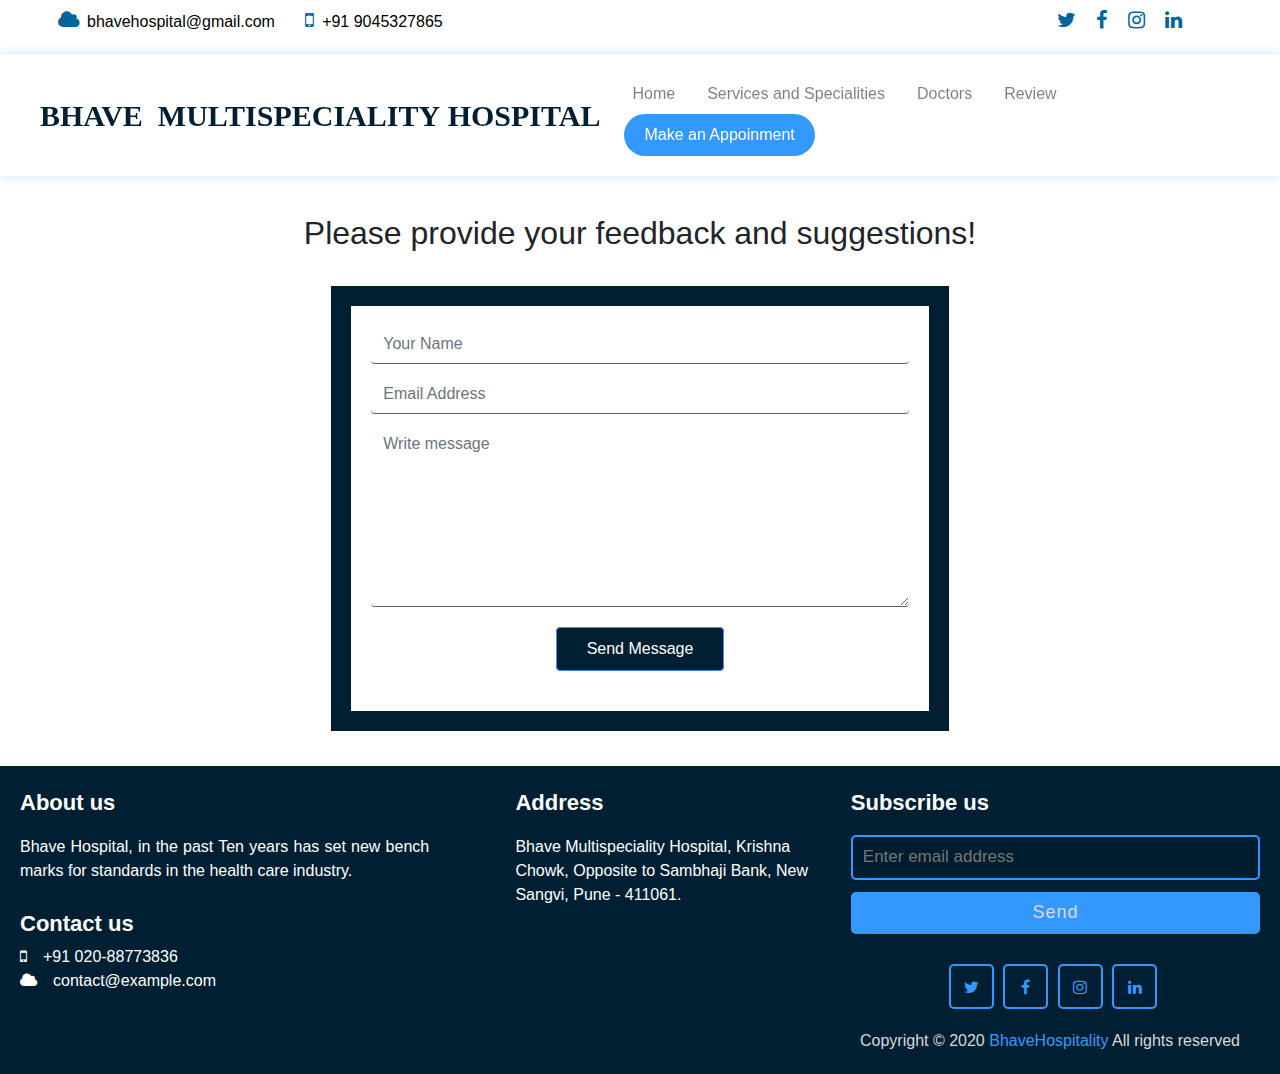
<file: contactus.html>
<!DOCTYPE html>
<html lang="en">

<head>
    <title>Contact us -Bhave's Multispeciality hospital</title>
    <link rel="stylesheet" href="https://cdnjs.cloudflare.com/ajax/libs/font-awesome/4.7.0/css/font-awesome.min.css">
    <link rel="stylesheet" type="text/css" href="E:\Git Repository\webDevelopement-Hospital-Website\css\servies.css">
    <meta charset="utf-8">
    <meta name="viewport" content="width=device-width, initial-scale=1">
    <link rel="stylesheet" href="https://maxcdn.bootstrapcdn.com/bootstrap/4.5.2/css/bootstrap.min.css">
    <script src="https://ajax.googleapis.com/ajax/libs/jquery/3.5.1/jquery.min.js"></script>
    <script src="https://cdnjs.cloudflare.com/ajax/libs/popper.js/1.16.0/umd/popper.min.js"></script>
    <script src="https://maxcdn.bootstrapcdn.com/bootstrap/4.5.2/js/bootstrap.min.js"></script>
    <link rel="stylesheet" href="css/contactus.css">
</head>

<body>
    <div class="topbar">
        <div class="num">
            <i class="fa fa-cloud"></i><span>bhavehospital@gmail.com</span> &nbsp;&nbsp;&nbsp;
            <i class="fa fa-mobile"></i><span>+91 9045327865</span>
        </div>
        <div class="sym">

            <i class="fa fa-twitter"></i>
            <i class="fa fa-facebook"></i>
            <i class="fa fa-instagram"></i>
            <i class="fa fa-linkedin"></i>
        </div>
    </div>
    <nav class="navbar navbar-expand-lg bg-light navbar-light sticky-top">
        <a class="navbar-brand" href="#">Bhave&nbsp; Multispeciality&nbsp;<br id="break">Hospital</a>
        <button class="navbar-toggler" type="button" data-toggle="collapse" data-target="#collapsibleNavbar">
    <span class="navbar-toggler-icon"></span>
  </button>
        <div class="collapse navbar-collapse" id="collapsibleNavbar">

            <ul class="nav navbar-nav navbar-right">

                <li class="nav-item">
                    <a class="nav-link" href="index.html">Home</a>
                </li>
                <li class="nav-item">
                    <a class="nav-link" href="services.html">Services and Specialities</a>
                </li>
                <li class="nav-item">
                    <a class="nav-link" href="doctors.html">Doctors</a>
                </li>
                <li class="nav-item">
                    <a class="nav-link" href="contactus.html">Review</a>
                </li>
                <li class="nav-item">
                    <a class="nav-link button" href="Appointments.html">Make an Appoinment</a>
                </li>
            </ul>
        </div>
    </nav>
    <div class="container-fluid ">
        <div class="first">
            <center>
                <h2 id="i1"><br>Please provide your feedback and suggestions!<br></h2>
            </center>
        </div>
    </div>
    <center>
        <div class="form4 top">
            <div class="container">
                <div class="col-md-7 col-md-offset-2">
                    <div class="form-bg">
                        <form class="form">
                            <div class="form-group"> <label class="sr-only">Name</label> <input type="text" class="form-control" required="" id="nameNine" placeholder="Your Name"> </div>
                            <div class="form-group"> <label class="sr-only">Email</label> <input type="email" class="form-control" required="" id="emailNine" placeholder="Email Address"> </div>
                            <div class="form-group"> <label class="sr-only">Name</label> <textarea class="form-control" required="" rows="7" id="messageNine" placeholder="Write message"></textarea> </div> <button type="submit" class="btn text-center btn-blue">Send Message</button>
                        </form>
                    </div>
                </div>
            </div>
        </div>
    </center>

    <footer>
        <div class="content">
            <div class="left box">
                <div class="upper">
                    <div class="topic">About us</div>
                    <p>Bhave Hospital, in the past Ten years has set new bench marks for standards in the health care industry.</p>
                </div>
                <div class="lower" style="color: #fff;">
                    <div class="topic">Contact us</div>
                    <div class="phone">
                        <a href="#"><i class="fa fa-mobile"></i><span>+91 020-88773836</span></a>
                    </div>
                    <div class="email">
                        <a href="mailto:contact@example.com"><i class="fa fa-cloud"></i><span>contact@example.com</span></a>
                    </div>
                </div>
            </div>
            <div class="middle box" style="color:#fff;">
                <div class="topic">Address</div>
                Bhave Multispeciality Hospital, Krishna Chowk, Opposite to Sambhaji Bank, New Sangvi, Pune - 411061.
            </div>
            <div class="right box">
                <div class="topic">Subscribe us</div>
                <form action="#">
                    <input type="text" placeholder="Enter email address">
                    <input type="submit" name="" value="Send">
                    <div class="media-icons">
                        <center>
                            <a href="#"><i class="fa fa-twitter"></i></a>
                            <a href="#"><i class="fa fa-facebook"></i></a>
                            <a href="#"><i class="fa fa-instagram"></i></a>
                            <a href="#"><i class="fa fa-linkedin"></i></a>
                        </center>
                    </div>
                </form>
            </div>
        </div>
        <div class="bottom">
            <p>Copyright © 2020 <a href="#">BhaveHospitality</a> All rights reserved</p>
        </div>
    </footer>
    </div>
</body>

</html>
</file>
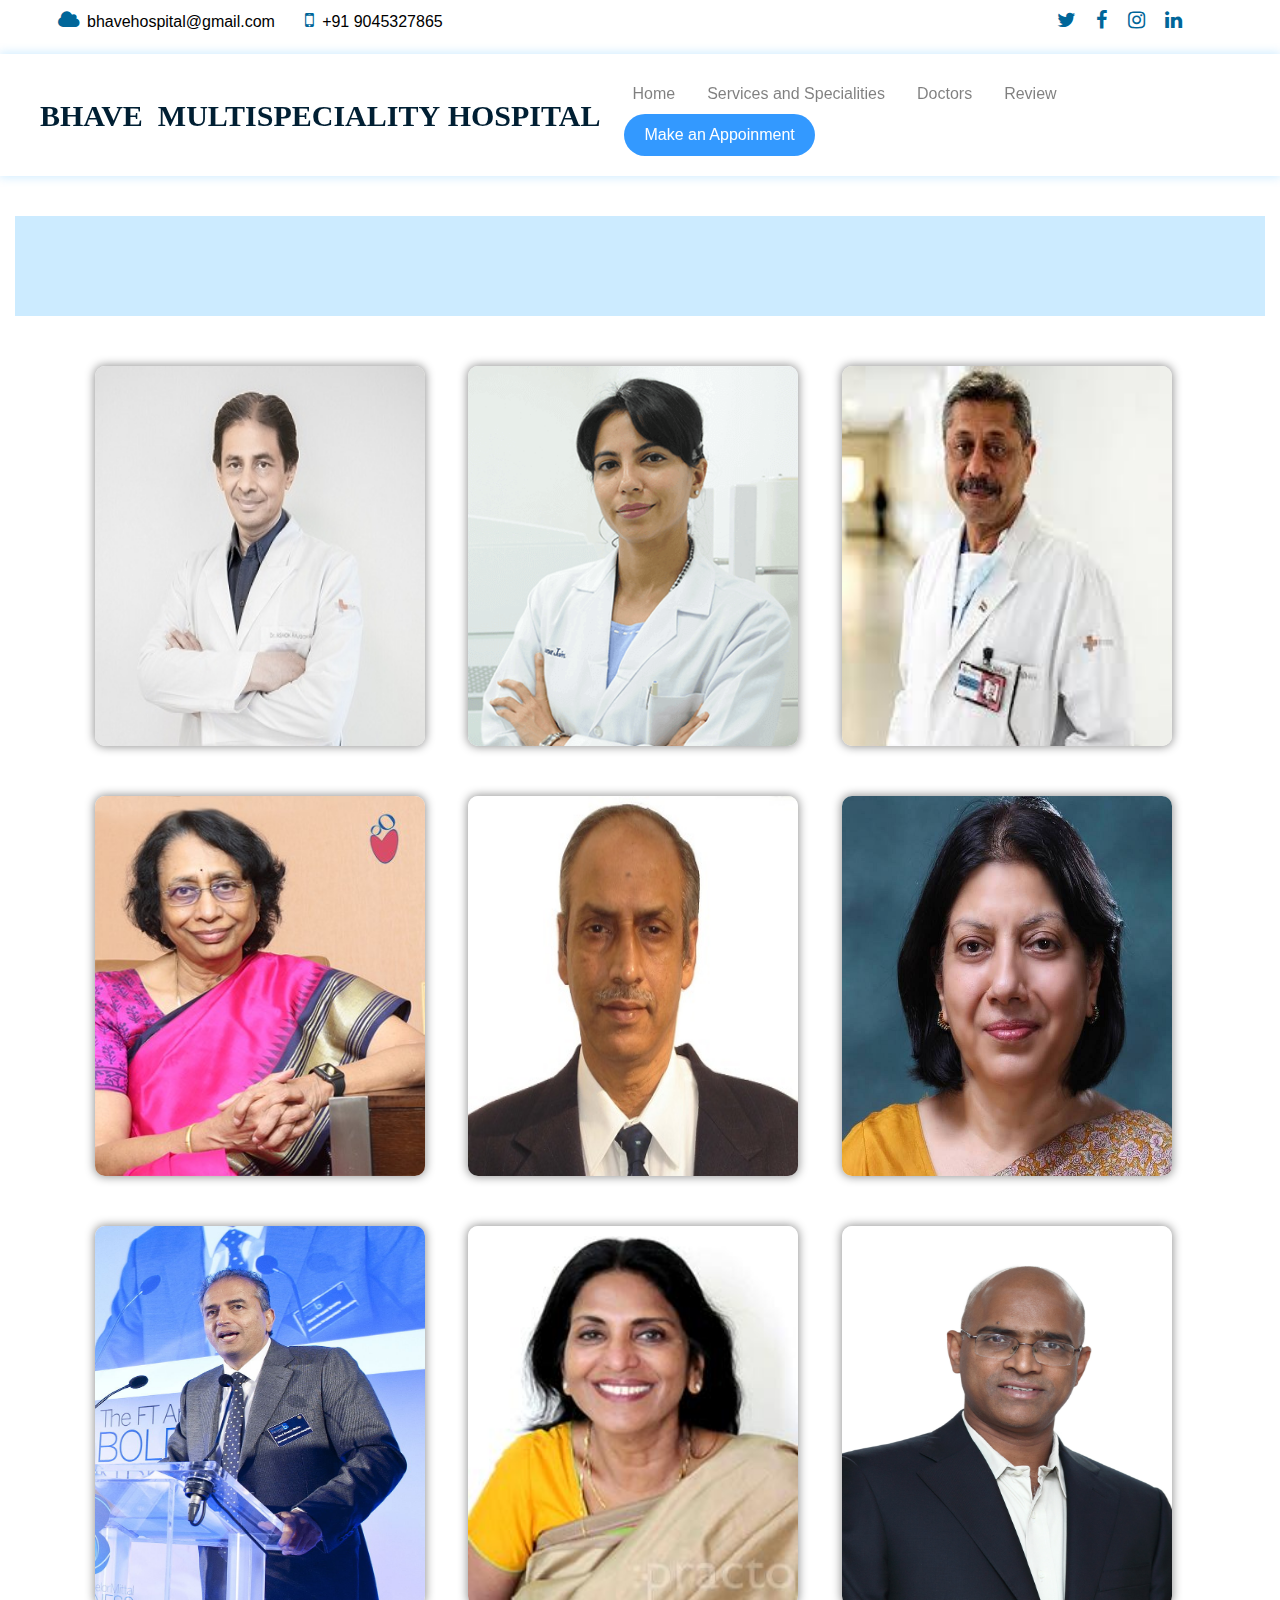
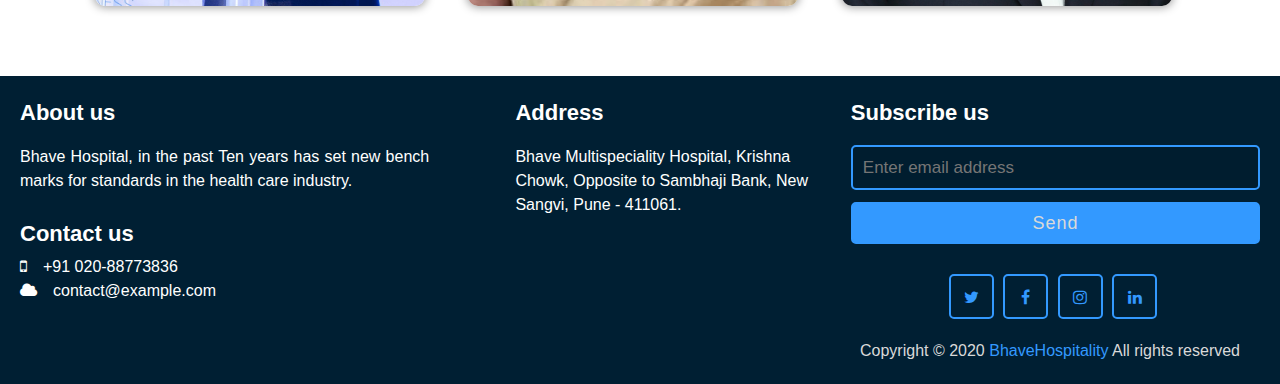
<file: doctors.html>
<!DOCTYPE html>
<html>

<head>
    <title>Doctors</title>
    <link rel="stylesheet" href="https://cdnjs.cloudflare.com/ajax/libs/font-awesome/4.7.0/css/font-awesome.min.css">
    <meta name="viewport" content="width=device-width, initial-scale=1">
    <link rel="stylesheet" href="https://maxcdn.bootstrapcdn.com/bootstrap/4.5.2/css/bootstrap.min.css">
    <script src="https://ajax.googleapis.com/ajax/libs/jquery/3.5.1/jquery.min.js"></script>
    <script src="https://cdnjs.cloudflare.com/ajax/libs/popper.js/1.16.0/umd/popper.min.js"></script>
    <script src="https://maxcdn.bootstrapcdn.com/bootstrap/4.5.2/js/bootstrap.min.js"></script>
    <link rel="stylesheet" href="css/doctors.css">
</head>

<body>
    <div class="topbar">
        <div class="num">
            <i class="fa fa-cloud"></i><span>bhavehospital@gmail.com</span> &nbsp;&nbsp;&nbsp;
            <i class="fa fa-mobile"></i><span>+91 9045327865</span>
        </div>
        <div class="sym">

            <i class="fa fa-twitter"></i>
            <i class="fa fa-facebook"></i>
            <i class="fa fa-instagram"></i>
            <i class="fa fa-linkedin"></i>
        </div>
    </div>
    <nav class="navbar navbar-expand-lg bg-light navbar-light sticky-top">
        <a class="navbar-brand" href="#">Bhave&nbsp; Multispeciality&nbsp;<br id="break">Hospital</a>
        <button class="navbar-toggler" type="button" data-toggle="collapse" data-target="#collapsibleNavbar">
    <span class="navbar-toggler-icon"></span>
  </button>
        <div class="collapse navbar-collapse" id="collapsibleNavbar">

            <ul class="nav navbar-nav navbar-right">

                <li class="nav-item">
                    <a class="nav-link" href="index.html">Home</a>
                </li>
                <li class="nav-item">
                    <a class="nav-link" href="services.html">Services and Specialities</a>
                </li>
                <li class="nav-item">
                    <a class="nav-link" href="doctors.html">Doctors</a>
                </li>
                <li class="nav-item">
                    <a class="nav-link" href="contactus.html">Review</a>
                </li>
                <li class="nav-item">
                    <a class="nav-link button" href="Appointments.html">Make an Appoinment</a>
                </li>
            </ul>
        </div>
    </nav>
    <br>
    <div class="container-fluid ">
        <div class="first">
            <p>
                <center>
                    <h2 id="i1"><br>Our Doctors<br></h2>
                </center>
            </p>
        </div>
    </div>
    <div class="container-fluid">
        <div class="Doctors">
            <div class="row">
                <div class="col-sm">
                    <div class="info-box">
                        <img src="images/doctors/doc1.jpg" height="380px" width="330px" class="img-fluid">
                        <div>
                            <h3><a href="https://www.medanta.org/doctors/dr-ashok-rajgopal" id="i4">Dr. Ashok Rajgopal</a></h3><br>
                            <ul>
                                <li>SPECIALIZATION AND EXPERTISE -<br> Knee Surgery, Joint Replacement Surgery, Arthroscopic Surgeries, Arthroplastic Surgeries</li><br>
                                <li>QUALIFICATIONS -<br> F.R.C.S., F.I.M.S.A., M.Ch. (Ortho), M.S. (Ortho), M.B.B.S.</li>
                            </ul>
                        </div>
                    </div>
                </div>
                <div class="col-sm">
                    <div class="info-box">
                        <img src="images/doctors/doc2.png" height="380px" width="330px" class="img-fluid">
                        <div>
                            <h3><a href="https://advancedeyehospital.com/doctors/dr-vandana-jain" id="i4">Dr. Vandana Jain</a></h3><br>
                            <ul>
                                <li>SPECIALIZATION AND EXPERTISE -<br> Cornea and Lasik Surgeons, basic and advanced Corneal conditions like Corneal Scars, Corneal infections, Dry Eye, Pterygium, Keratoconus etc. </li><br>
                                <li>QUALIFICATIONS -<br> MBBS, MS (Gold Medalist), DNB, MNAMS, FLVPEI, FICO, MBA </li>
                            </ul>
                        </div>
                    </div>
                </div>
                <div class="col-sm">
                    <div class="info-box">
                        <img src="images/doctors/doc3.jpg" height="380px" width="330px" class="img-fluid">
                        <div>
                            <h3><a href="https://en.wikipedia.org/wiki/Naresh_Trehan" id="i4">Dr. Naresh Trehan</a></h3><br>
                            <ul>
                                <li>SPECIALIZATION AND EXPERTISE -<br> Cardiovascular and cardiothoracic surgeon. </li><br>
                                <li>QUALIFICATIONS -<br> MBBS, MS, MD</li>
                            </ul>
                        </div>
                    </div>
                </div>
            </div>

            <div class="row">
                <div class="col-sm">
                    <div class="info-box">
                        <img src="images/doctors/doc4.jpg" height="380px" width="330px" class="img-fluid">
                        <div>
                            <h3><a href="https://www.motherhoodindia.com/doctor/dr-mirudhubashini-govindarajan/" id="i4"> Dr. Mirubashini Govindrajan</a></h3><br>
                            <ul>
                                <li>SPECIALIZATION AND EXPERTISE -<br> Consultant Infertility Specialist<br> and Gynaecologist </li><br>
                                <li>QUALIFICATIONS -<br> FRCS (Canada)</li>
                            </ul>
                        </div>
                    </div>
                </div>
                <div class="col-sm">
                    <div class="info-box">
                        <img src="images/doctors/doc5.jpg" height="380px" width="330px" class="img-fluid">
                        <div>
                            <h3><a href="https://www.fortishealthcare.com/doctor/dr-subrat-kumar-acharya-3135" id="i4"> Dr. Subrat Kumar Acharya</a></h3><br>
                            <ul>
                                <li>SPECIALIZATION AND EXPERTISE -<br> Gastroenterology and Hepatobiliary Sciences </li><br>
                                <li>QUALIFICATIONS -<br> MBBS, MD,DM</li>
                            </ul>
                        </div>
                    </div>
                </div>
                <div class="col-sm">
                    <div class="info-box">
                        <img src="images/doctors/doc6.jpg" height="380px" width="330px" class="img-fluid">
                        <div>
                            <h3> <a href="https://en.wikipedia.org/wiki/Neelam_Kler" id="i4">Dr. Neelam Kler</a></h3><br>
                            <ul>
                                <li>SPECIALIZATION AND EXPERTISE -<br> neonatologist, known for her pioneering work on neonatal intensive care and ventilation. </li><br>
                                <li>QUALIFICATIONS -<br> FRCS, MD</li>
                            </ul>
                        </div>
                    </div>
                </div>
            </div>

            <div class="row">
                <div class="col-sm">
                    <div class="info-box">
                        <img src="images/doctors/doc8.jpg" height="380px" width="330px" class="img-fluid">
                        <div>
                            <h3><a href="https://www.narayanahealth.org/leadership/board-of-directors/dr-devi-shetty" id="i4"> Dr. Devi Shetty</a></h3><br>
                            <ul>
                                <li>SPECIALIZATION AND EXPERTISE -<br> Cardiac surgeon </li><br>
                                <li>QUALIFICATIONS -<br> MS, FRCS</li>
                            </ul>
                        </div>
                    </div>
                </div>
                <div class="col-sm">
                    <div class="info-box">
                        <img src="images/doctors/doc7.jpg" height="380px" width="330px" class="img-fluid">
                        <div>
                            <h3><a href="https://www.motherhoodindia.com/doctor/dr-nandini-mundkur/" id="i4"> Dr. Nandini Mundkur</a></h3><br>
                            <ul>
                                <li>SPECIALIZATION AND EXPERTISE -<br> Pediatrician
                                </li><br>
                                <li>QUALIFICATIONS -<br> MBBS, MD - Pediatrics</li>
                            </ul>
                        </div>
                    </div>
                </div>
                <div class="col-sm">
                    <div class="info-box">
                        <img src="images/doctors/doc9.jpg" height="380px" width="330px" class="img-fluid">
                        <div>
                            <h3><a href="https://www.indiacardiacsurgerysite.com/consult-dr-agk-gokhale-best-cardiothoracic-surgeon-apollo-hospital-hyderabad-india.php" id="i4"> Dr. A G K Gokhale</a></h3><br>
                            <ul>
                                <li>SPECIALIZATION AND EXPERTISE -<br> Cardiothoracic & Vascular Surgery</li><br>
                                <li>QUALIFICATIONS -<br> MS, MCH(CMC Vellore), DNB, SMP(IMC), Dsc(Hons)</li>
                            </ul>
                        </div>
                    </div>
                </div>
            </div>

        </div>
    </div>
    <footer>
        <div class="content">
            <div class="left box">
                <div class="upper">
                    <div class="topic">About us</div>
                    <p>Bhave Hospital, in the past Ten years has set new bench marks for standards in the health care industry.</p>
                </div>
                <div class="lower" style="color: #fff;">
                    <div class="topic">Contact us</div>
                    <div class="phone">
                        <a href="#"><i class="fa fa-mobile"></i><span>+91 020-88773836</span></a>
                    </div>
                    <div class="email">
                        <a href="mailto:contact@example.com"><i class="fa fa-cloud"></i><span>contact@example.com</span></a>
                    </div>
                </div>
            </div>
            <div class="middle box" style="color:#fff;">
                <div class="topic">Address</div>
                Bhave Multispeciality Hospital, Krishna Chowk, Opposite to Sambhaji Bank, New Sangvi, Pune - 411061.
            </div>
            <div class="right box">
                <div class="topic">Subscribe us</div>
                <form action="#">
                    <input type="text" placeholder="Enter email address">
                    <input type="submit" name="" value="Send">
                    <div class="media-icons">
                        <center>
                            <a href="#"><i class="fa fa-twitter"></i></a>
                            <a href="#"><i class="fa fa-facebook"></i></a>
                            <a href="#"><i class="fa fa-instagram"></i></a>
                            <a href="#"><i class="fa fa-linkedin"></i></a>
                        </center>
                    </div>
                </form>
            </div>
        </div>
        <div class="bottom">
            <p>Copyright © 2020 <a href="#">BhaveHospitality</a> All rights reserved</p>
        </div>
    </footer>
</body>

</html>
</file>
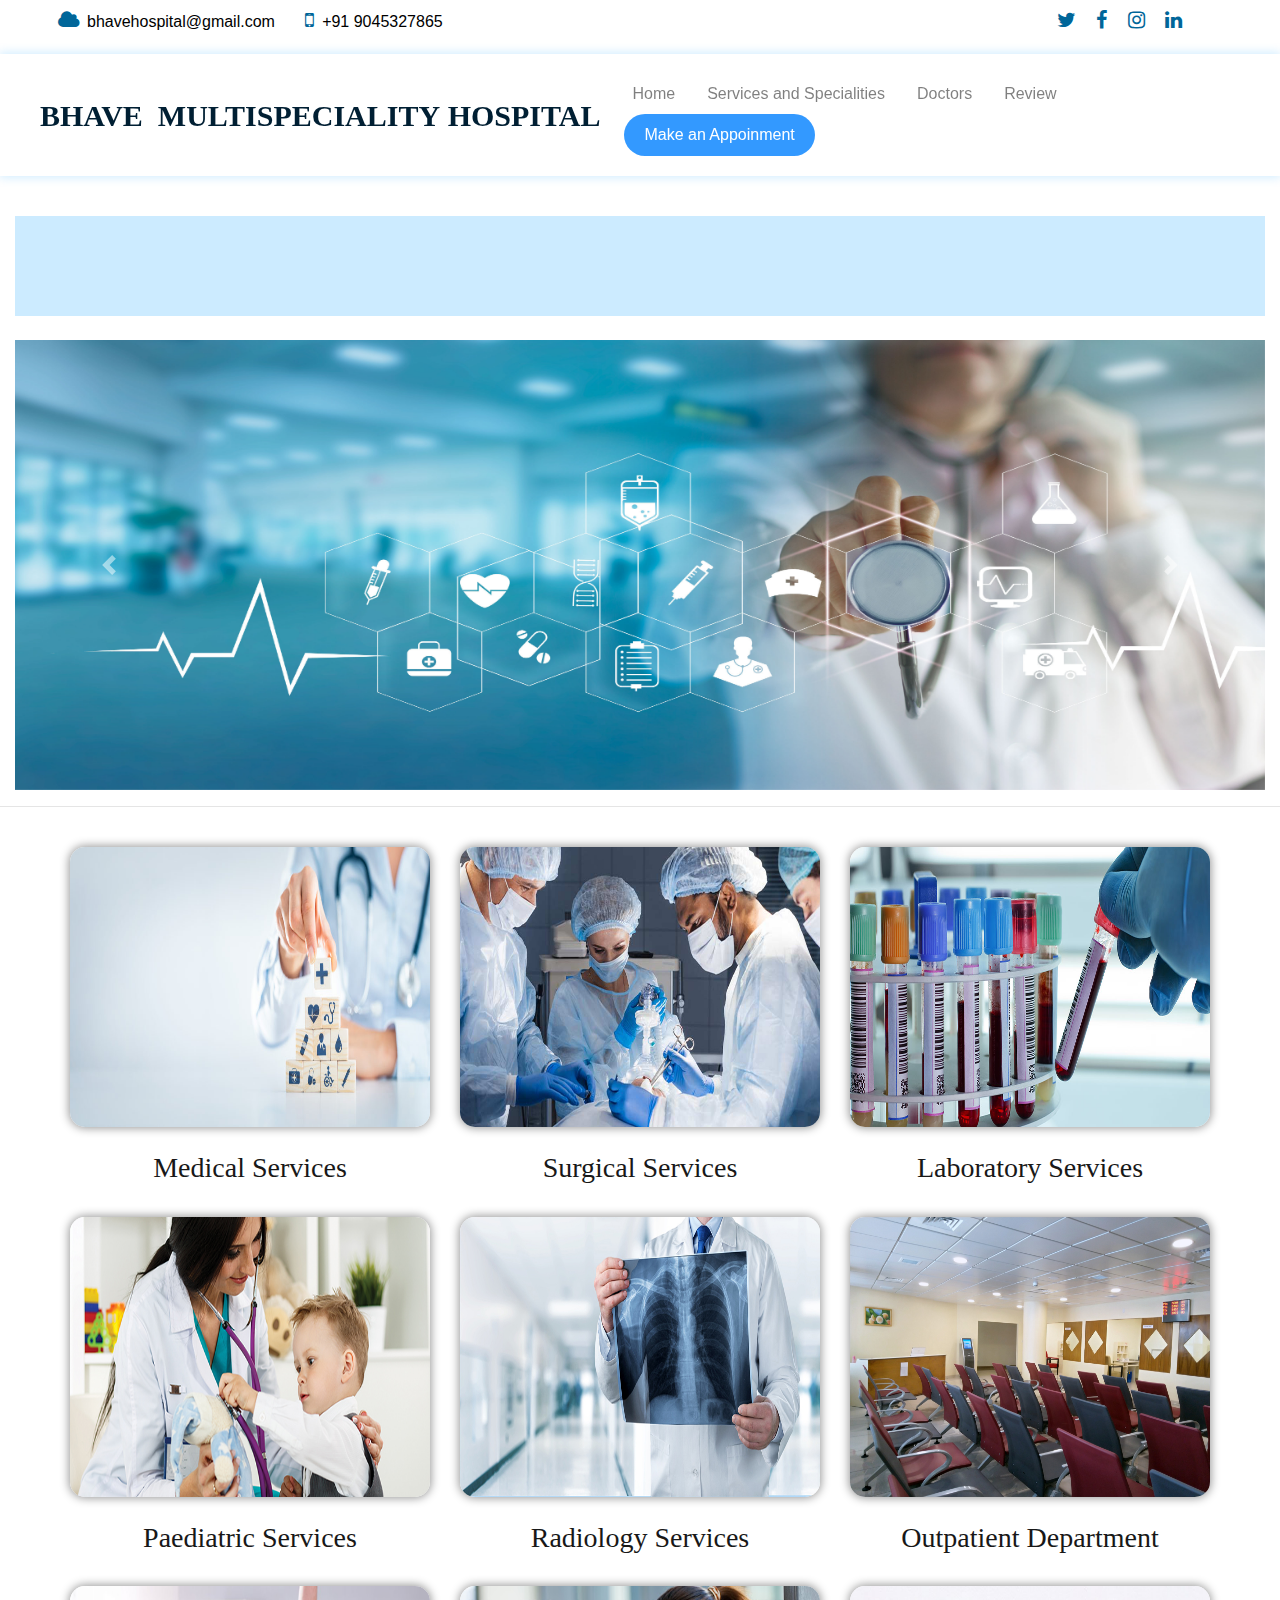
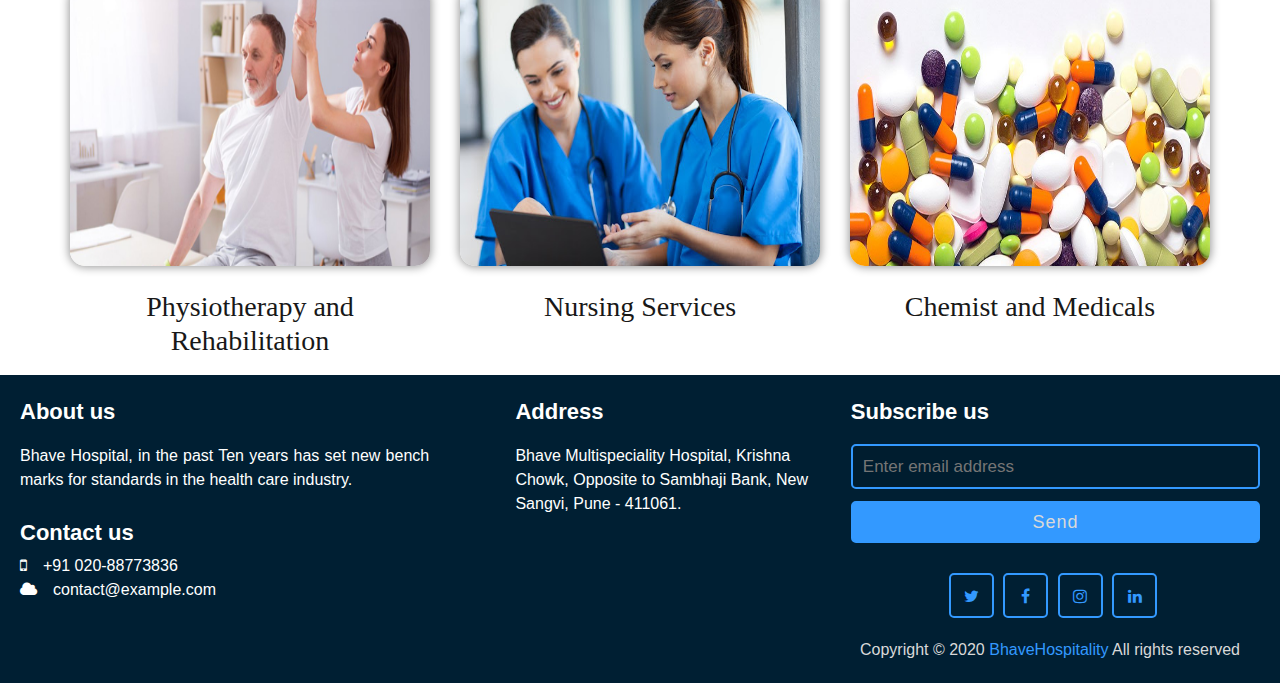
<file: services.html>
<!DOCTYPE html>
<html lang="en">

<head>
    <title>Services and Specialities -Bhave's Multispeciality hospital</title>
    <link rel="stylesheet" href="https://cdnjs.cloudflare.com/ajax/libs/font-awesome/4.7.0/css/font-awesome.min.css">
    <link rel="stylesheet" type="text/css" href="E:\Git Repository\webDevelopement-Hospital-Website\css\servies.css">
    <meta charset="utf-8">
    <meta name="viewport" content="width=device-width, initial-scale=1">
    <link rel="stylesheet" href="https://maxcdn.bootstrapcdn.com/bootstrap/4.5.2/css/bootstrap.min.css">
    <script src="https://ajax.googleapis.com/ajax/libs/jquery/3.5.1/jquery.min.js"></script>
    <script src="https://cdnjs.cloudflare.com/ajax/libs/popper.js/1.16.0/umd/popper.min.js"></script>
    <script src="https://maxcdn.bootstrapcdn.com/bootstrap/4.5.2/js/bootstrap.min.js"></script>
    <link rel="stylesheet" href="css/services.css">
</head>

<body>
    <div class="topbar">
        <div class="num">
            <i class="fa fa-cloud"></i><span>bhavehospital@gmail.com</span> &nbsp;&nbsp;&nbsp;
            <i class="fa fa-mobile"></i><span>+91 9045327865</span>
        </div>
        <div class="sym">

            <i class="fa fa-twitter"></i>
            <i class="fa fa-facebook"></i>
            <i class="fa fa-instagram"></i>
            <i class="fa fa-linkedin"></i>
        </div>
    </div>
    <nav class="navbar navbar-expand-lg bg-light navbar-light sticky-top">
        <a class="navbar-brand" href="#">Bhave&nbsp; Multispeciality&nbsp;<br id="break">Hospital</a>
        <button class="navbar-toggler" type="button" data-toggle="collapse" data-target="#collapsibleNavbar">
    <span class="navbar-toggler-icon"></span>
  </button>
        <div class="collapse navbar-collapse" id="collapsibleNavbar">

            <ul class="nav navbar-nav navbar-right">

                <li class="nav-item">
                    <a class="nav-link" href="index.html">Home</a>
                </li>
                <li class="nav-item">
                    <a class="nav-link" href="services.html">Services and Specialities</a>
                </li>
                <li class="nav-item">
                    <a class="nav-link" href="doctors.html">Doctors</a>
                </li>
                <li class="nav-item">
                    <a class="nav-link" href="contactus.html">Review</a>
                </li>
                <li class="nav-item">
                    <a class="nav-link button" href="Appointments.html">Make an Appoinment</a>
                </li>
            </ul>
        </div>
    </nav>
    <br>
    <div class="container-fluid ">
        <div class="first">
            <p>
                <center>
                    <h2 id="i1"><br>Our Services and Specialities<br></h2>
                </center>
            </p>
        </div>
    </div>
    <br>
    <div class="container-fluid">
        <div id="carouselExample1" class="carousel slide z-depth-1-half" data-ride="carousel">
            <div class="carousel-inner">
                <div class="carousel-item active">
                    <img class="d-block w-100" src="images/services/service.jpg" height="450" alt="First slide">
                </div>
                <div class="carousel-item">
                    <img class="d-block w-100" src="images/services/service1.jpg" height="450" alt="First slide">
                </div>
                <div class="carousel-item">
                    <img class="d-block w-100" src="images/services/service2.jpg" height="450" alt="Second slide">
                </div>
                <div class="carousel-item">
                    <img class="d-block w-100" src="images/services/service3.jpg" height="450" alt="Third slide">
                </div>
                <div class="carousel-item ">
                    <img class="d-block w-100" src="images/services/service4.jpg" height="450" alt="Fourth slide">
                </div>
                <div class="carousel-item">
                    <img class="d-block w-100" src="images/services/service5.jpg" height="450" alt="fifth slide">
                </div>
                <div class="carousel-item">
                    <img class="d-block w-100" src="images/services/service5b.jpg" height="450" alt="sixth slide">
                </div>
                <div class="carousel-item">
                    <img class="d-block w-100" src="images/services/service6.jpg" height="450" alt="seventh slide">
                </div>
                <div class="carousel-item">
                    <img class="d-block w-100" src="images/services/service7.jpg" height="450" alt="eighth slide">
                </div>
                <div class="carousel-item">
                    <img class="d-block w-100" src="images/services/service8.jpg" height="450" alt="ninth slide">
                </div>
                <div class="carousel-item">
                    <img class="d-block w-100" src="images/services/service9.jpg" height="450" alt="tenth slide">
                </div>
            </div>
            <a class="carousel-control-prev" href="#carouselExample1" role="button" data-slide="prev">
                <span class="carousel-control-prev-icon" aria-hidden="true"></span>
                <span class="sr-only">Previous</span>
            </a>
            <a class="carousel-control-next" href="#carouselExample1" role="button" data-slide="next">
                <span class="carousel-control-next-icon" aria-hidden="true"></span>
                <span class="sr-only">Next</span>
            </a>
        </div>
    </div>
    <hr /><br>
    <div class="service">
        <div class="row">
            <div class="col-sm-4">
                <img src="images/services/service1.jpg" class="img-fluid">
                <br><br>
                <div id="i3">
                    <h3>Medical Services</h3>
                </div>
            </div>
            <div class="col-sm-4">
                <img src="images/services/service2.jpg" class="img-fluid">
                <br><br>
                <div id="i3">
                    <h3>Surgical Services</h3>
                </div>

            </div>
            <div class="col-sm-4">
                <img src="images/services/service3.jpg" class="img-fluid">
                <br><br>
                <div id="i3">
                    <h3>Laboratory Services</h3>
                </div>
            </div>
        </div>
        <br>
        <div class="row">
            <div class="col-sm-4">
                <img src="images/services/service4.jpg" class="img-fluid">
                <br><br>
                <div id="i3">
                    <h3>Paediatric Services</h3>
                </div>
            </div>
            <div class="col-sm-4">
                <img src="images/services/service5.jpg" class="img-fluid">
                <br><br>
                <div id="i3">
                    <h3>Radiology Services</h3>
                </div>

            </div>
            <div class="col-sm-4">
                <img src="images/services/service6.jpg" class="img-fluid">
                <br><br>
                <div id="i3">
                    <h3>Outpatient Department</h3>
                </div>
            </div>
        </div>
        <br>
        <div class="row">
            <div class="col-sm-4">
                <img src="images/services/service7.jpg" class="img-fluid">
                <br><br>
                <div id="i3">
                    <h3>Physiotherapy and Rehabilitation</h3>
                </div>
            </div>
            <div class="col-sm-4">
                <img src="images/services/service8.jpg" class="img-fluid">
                <br><br>
                <div id="i3">
                    <h3>Nursing Services</h3>
                </div>

            </div>
            <div class="col-sm-4">
                <img src="images/services/service9.jpg" class="img-fluid">
                <br><br>
                <div id="i3">
                    <h3>Chemist and Medicals</h3>
                </div>
            </div>
        </div>
    </div>
    <footer>
        <div class="content">
            <div class="left box">
                <div class="upper">
                    <div class="topic">About us</div>
                    <p>Bhave Hospital, in the past Ten years has set new bench marks for standards in the health care industry.</p>
                </div>
                <div class="lower" style="color: #fff;">
                    <div class="topic">Contact us</div>
                    <div class="phone">
                        <a href="#"><i class="fa fa-mobile"></i><span>+91 020-88773836</span></a>
                    </div>
                    <div class="email">
                        <a href="mailto:contact@example.com"><i class="fa fa-cloud"></i><span>contact@example.com</span></a>
                    </div>
                </div>
            </div>
            <div class="middle box" style="color:#fff;">
                <div class="topic">Address</div>
                Bhave Multispeciality Hospital, Krishna Chowk, Opposite to Sambhaji Bank, New Sangvi, Pune - 411061.
            </div>
            <div class="right box">
                <div class="topic">Subscribe us</div>
                <form action="#">
                    <input type="text" placeholder="Enter email address">
                    <input type="submit" name="" value="Send">
                    <div class="media-icons">
                        <center>
                            <a href="#"><i class="fa fa-twitter"></i></a>
                            <a href="#"><i class="fa fa-facebook"></i></a>
                            <a href="#"><i class="fa fa-instagram"></i></a>
                            <a href="#"><i class="fa fa-linkedin"></i></a>
                        </center>
                    </div>
                </form>
            </div>
        </div>
        <div class="bottom">
            <p>Copyright © 2020 <a href="#">BhaveHospitality</a> All rights reserved</p>
        </div>
    </footer>
    </div>

</body>

</html>
</file>
<file: css/contactus.css>
.navbar {
    margin-top: 10px;
    background-color: #fff !important;
    box-shadow: 0px 0px 10px 1px rgb(0, 153, 255, 0.2);
    padding: 20px;
}

.navbar-brand {
    font-family: poppins;
    text-transform: uppercase;
    font-size: 30px;
    color: #001f33 !important;
    font-weight: 700;
    margin-left: 20px;
}

@media (max-width: 450px) {
    .navbar-brand {
        font-size: 20px;
        margin-left: 5px;
    }
}

.collapse ul {
    margin-left: auto !important;
    margin-right: 10px;
}

.collapse ul li a {
    color: #001f33;
    margin: 0px 8px;
    font-weight: 500;
}

.collapse ul li a:hover {
    color: black !important;
    border-bottom: 2px solid #3399ff;
}

.collapse .button {
    background-color: #3399ff;
    border-radius: 30px;
    color: #fff !important;
    padding: 9px 20px !important;
}

.topbar {
    display: flex;
    padding: 10px 0;
}

.topbar .sym {
    width: 50%;
    height: auto;
    margin-right: 90px;
    text-align: right;
    color: #006699;
    cursor: pointer;
}

.topbar .num {
    width: 50%;
    height: auto;
    text-align: left;
    margin-left: 50px;
    color: #006699;
    cursor: pointer;
}

.topbar .sym .fa,
.topbar .num .fa {
    margin: 0 8px;
    font-size: 20px;
}

#break {
    display: none;
}

.topbar .sym .fa:hover,
.topbar .num .fa:hover {
    color: #3399ff;
}

.topbar .num span {
    color: black;
}

@media (max-width: 650px) {
    .navbar-brand {
        font-size: 25px;
        margin-bottom: 1%;
    }
    .navbar-brand p {
        font-size: 18px;
    }
    #break {
        display: inline;
    }
    .topbar {
        display: none;
    }
    #i1 {
        font-size: 28px;
    }
}

footer {
    width: 100%;
    position: relative;
    bottom: 0;
    left: 0;
    background: #001f33;
    float: none;
    margin-top: 10px;
}

footer .content {
    max-width: 1350px;
    margin: auto;
    padding: 20px;
    display: flex;
    flex-wrap: wrap;
    justify-content: space-between;
}

footer .content p,
a {
    color: #fff;
}

footer .content .box {
    width: 33%;
    transition: all 0.4s ease;
}

footer .content .topic {
    font-size: 22px;
    font-weight: 600;
    color: #fff;
    margin-bottom: 16px;
}

footer .content p {
    text-align: justify;
}

footer .content .lower .topic {
    margin: 24px 0 5px 0;
}

footer .content .lower i {
    padding-right: 16px;
}

footer .content .middle {
    padding-left: 80px;
}

footer .content .middle a {
    line-height: 32px;
}

footer .content .right input[type="text"] {
    height: 45px;
    width: 100%;
    outline: none;
    color: #d9d9d9;
    background: #001d2f;
    border-radius: 5px;
    padding-left: 10px;
    font-size: 17px;
    border: 2px solid #3399ff;
}

footer .content .right input[type="submit"] {
    height: 42px;
    width: 100%;
    font-size: 18px;
    color: #d9d9d9;
    background: #3399ff;
    outline: none;
    border-radius: 5px;
    letter-spacing: 1px;
    cursor: pointer;
    margin-top: 12px;
    border: 2px solid #3399ff;
    transition: all 0.3s ease-in-out;
}

.content .right input[type="submit"]:hover {
    background: none;
    color: #fff;
}

footer .content .media-icons a {
    font-size: 16px;
    height: 45px;
    width: 45px;
    display: inline-block;
    text-align: center;
    line-height: 43px;
    border-radius: 5px;
    border: 2px solid #3399ff;
    color: #3399ff;
    margin: 30px 5px 0 0;
    transition: all 0.3s ease;
}

.content .media-icons a:hover {
    border-color: #3399ff;
    color: #fff;
}

footer .bottom {
    width: 100%;
    text-align: right;
    color: #d9d9d9;
    padding: 0 40px 5px 0;
}

footer .bottom a {
    color: #3399ff;
}

footer a {
    transition: all 0.3s ease;
}

footer a:hover {
    color: #3399ff;
}

@media (max-width:1100px) {
    footer .content .middle {
        padding-left: 50px;
    }
}

@media (max-width:950px) {
    footer .content .box {
        width: 50%;
    }
    .content .right {
        margin-top: 40px;
    }
}

@media (max-width:560px) {
    footer {
        position: relative;
    }
    footer .content .box {
        width: 100%;
        margin-top: 30px;
    }
    footer .content .middle {
        padding-left: 0;
    }
}

.top {
    padding-top: 25px;
    padding-bottom: 25px;
}

.form-bg {
    background: #001f33;
    padding: 20px
}

.form {
    background-color: white !important;
    padding: 20px
}

.form-group {
    margin-bottom: 12px;
}

.sr-only {
    position: absolute;
    width: 1px;
    height: 1px;
    padding: 0;
    margin: -1px;
    overflow: hidden;
    clip: rect(0, 0, 0, 0);
    border: 0
}

.form-control {
    border-top: 0px;
    border-left: 0px;
    border-right: 0px;
    border-bottom: 1px solid #61615e;
    background: transparent;
    -webkit-transition: all 0.3s ease 0s;
    -moz-transition: all 0.3s ease 0s;
    -o-transition: all 0.3s ease 0s;
    transition: all 0.3s ease 0s
}

button.btn {
    display: block;
    padding: 9px 30px;
    -webkit-transition: all 0.3s ease 0s;
    -moz-transition: all 0.3s ease 0s;
    -o-transition: all 0.3s ease 0s;
    transition: all 0.3s ease 0s;
    margin: 20px 0px;
}

.btn-blue {
    background-color: #001f33;
    color: #fff;
    border: 1px solid #4285f4
}

.btn-blue:hover {
    color: #001f33;
    background-color: #3399ff;
}
</file>
<file: css/doctors.css>
.navbar {
    margin-top: 10px;
    background-color: #fff !important;
    box-shadow: 0px 0px 10px 1px rgb(0, 153, 255, 0.2);
    padding: 20px;
}

.navbar-brand {
    font-family: poppins;
    text-transform: uppercase;
    font-size: 30px;
    color: #001f33 !important;
    font-weight: 700;
    margin-left: 20px;
}

@media (max-width: 450px) {
    .navbar-brand {
        font-size: 20px;
        margin-left: 5px;
    }
}

.collapse ul {
    margin-left: auto !important;
    margin-right: 10px;
}

.collapse ul li a {
    color: #001f33;
    margin: 0px 8px;
    font-weight: 500;
}

.collapse ul li a:hover {
    color: black !important;
    border-bottom: 2px solid #3399ff;
}

.collapse .button {
    background-color: #3399ff;
    border-radius: 30px;
    color: #fff !important;
    padding: 9px 20px !important;
}

.topbar {
    display: flex;
    padding: 10px 0;
}

.topbar .sym {
    width: 50%;
    height: auto;
    margin-right: 90px;
    text-align: right;
    color: #006699;
    cursor: pointer;
}

.topbar .num {
    width: 50%;
    height: auto;
    text-align: left;
    margin-left: 50px;
    color: #006699;
    cursor: pointer;
}

.topbar .sym .fa,
.topbar .num .fa {
    margin: 0 8px;
    font-size: 20px;
}

.topbar .sym .fa:hover,
.topbar .num .fa:hover {
    color: #3399ff;
}

.topbar .num span {
    color: black;
}

#i2 {
    height: 114px;
}

.first {
    background-color: rgb(0, 153, 255, 0.2);
    height: 100px;
    line-height: 75px;
    vertical-align: middle;
    font-family: Century Gothic;
    padding-left: 15px;
}

#i1 {
    width: 0ch;
    overflow: hidden;
    white-space: nowrap;
    animation: text 4s infinite;
    animation-delay: 1s;
}

@keyframes text {
    0% {
        width: 0ch;
    }
    100% {
        width: 11ch;
    }
}

.info-box {
    width: 330px !important;
    margin-top: 50px;
    border-radius: 10px;
}

.info-box div {
    position: absolute;
    bottom: 0;
    right: 0;
    left: 22px;
    background: black;
    color: white;
    margin-bottom: 5px;
    font-family: sans-serif;
    opacity: 0;
    visibility: hidden;
    -webkit-transition: visibility 0s, opacity 0.5s linear;
    transition: visibility 0s, opacity 0.5s linear;
}

.info-box:hover div {
    width: 315px;
    padding: 8px 15px;
    visibility: visible;
    opacity: 0.7;
}

.Doctors {
    padding-left: 80px;
    padding-right: 80px;
}

.img-fluid {
    border-radius: 10px;
    height: 380px;
    width: 330px;
    box-shadow: 0px 0px 10px 1px rgb(150, 150, 150);
}

#i3 {
    font-family: poppins;
    color: black;
    font-size: 20px;
    opacity: 0.9;
    margin-left: 80px;
}

#i4 {
    color: white;
    text-decoration: none;
}

#i4:hover {
    color: yellow;
    text-decoration: none;
}

#break {
    display: none;
}

@media (max-width: 650px) {
    .navbar-brand {
        font-size: 25px;
        margin-bottom: 1%;
    }
    .navbar-brand p {
        font-size: 18px;
    }
    #break {
        display: inline;
    }
    .topbar {
        display: none;
    }
    .Doctors {
        padding-left: 30px;
    }
}

footer {
    width: 100%;
    position: relative;
    bottom: 0;
    left: 0;
    background: #001f33;
    float: none;
    margin-top: 70px;
}

footer .content {
    max-width: 1350px;
    margin: auto;
    padding: 20px;
    display: flex;
    flex-wrap: wrap;
    justify-content: space-between;
}

footer .content p,
a {
    color: #fff;
}

footer .content .box {
    width: 33%;
    transition: all 0.4s ease;
}

footer .content .topic {
    font-size: 22px;
    font-weight: 600;
    color: #fff;
    margin-bottom: 16px;
}

footer .content p {
    text-align: justify;
}

footer .content .lower .topic {
    margin: 24px 0 5px 0;
}

footer .content .lower i {
    padding-right: 16px;
}

footer .content .middle {
    padding-left: 80px;
}

footer .content .middle a {
    line-height: 32px;
}

footer .content .right input[type="text"] {
    height: 45px;
    width: 100%;
    outline: none;
    color: #d9d9d9;
    background: #001d2f;
    border-radius: 5px;
    padding-left: 10px;
    font-size: 17px;
    border: 2px solid #3399ff;
}

footer .content .right input[type="submit"] {
    height: 42px;
    width: 100%;
    font-size: 18px;
    color: #d9d9d9;
    background: #3399ff;
    outline: none;
    border-radius: 5px;
    letter-spacing: 1px;
    cursor: pointer;
    margin-top: 12px;
    border: 2px solid #3399ff;
    transition: all 0.3s ease-in-out;
}

.content .right input[type="submit"]:hover {
    background: none;
    color: #fff;
}

footer .content .media-icons a {
    font-size: 16px;
    height: 45px;
    width: 45px;
    display: inline-block;
    text-align: center;
    line-height: 43px;
    border-radius: 5px;
    border: 2px solid #3399ff;
    color: #3399ff;
    margin: 30px 5px 0 0;
    transition: all 0.3s ease;
}

.content .media-icons a:hover {
    border-color: #3399ff;
    color: #fff;
}

footer .bottom {
    width: 100%;
    text-align: right;
    color: #d9d9d9;
    padding: 0 40px 5px 0;
}

footer .bottom a {
    color: #3399ff;
}

footer a {
    transition: all 0.3s ease;
}

footer a:hover {
    color: #3399ff;
}

@media (max-width:1100px) {
    footer .content .middle {
        padding-left: 50px;
    }
}

@media (max-width:950px) {
    footer .content .box {
        width: 50%;
    }
    .content .right {
        margin-top: 40px;
    }
}

@media (max-width:560px) {
    footer {
        position: relative;
    }
    footer .content .box {
        width: 100%;
        margin-top: 30px;
    }
    footer .content .middle {
        padding-left: 0;
    }
}
</file>
<file: css/services.css>
.navbar {
    margin-top: 10px;
    background-color: #fff !important;
    box-shadow: 0px 0px 10px 1px rgb(0, 153, 255, 0.2);
    padding: 20px;
}

.navbar-brand {
    font-family: poppins;
    text-transform: uppercase;
    font-size: 30px;
    color: #001f33 !important;
    font-weight: 700;
    margin-left: 20px;
}

@media (max-width: 450px) {
    .navbar-brand {
        font-size: 20px;
        margin-left: 5px;
    }
}

.collapse ul {
    margin-left: auto !important;
    margin-right: 10px;
}

.collapse ul li a {
    color: #001f33;
    margin: 0px 8px;
    font-weight: 500;
}

.collapse ul li a:hover {
    color: black !important;
    border-bottom: 2px solid #3399ff;
}

.collapse .button {
    background-color: #3399ff;
    border-radius: 30px;
    color: #fff !important;
    padding: 9px 20px !important;
}

.topbar {
    display: flex;
    padding: 10px 0;
}

.topbar .sym {
    width: 50%;
    height: auto;
    margin-right: 90px;
    text-align: right;
    color: #006699;
    cursor: pointer;
}

.topbar .num {
    width: 50%;
    height: auto;
    text-align: left;
    margin-left: 50px;
    color: #006699;
    cursor: pointer;
}

.topbar .sym .fa,
.topbar .num .fa {
    margin: 0 8px;
    font-size: 20px;
}

#break {
    display: none;
}

.topbar .sym .fa:hover,
.topbar .num .fa:hover {
    color: #3399ff;
}

.topbar .num span {
    color: black;
}

@media (max-width: 650px) {
    .navbar-brand {
        font-size: 25px;
        margin-bottom: 1%;
    }
    .navbar-brand p {
        font-size: 18px;
    }
    #break {
        display: inline;
    }
    .topbar {
        display: none;
    }
    #i1 {
        font-size: 25px;
    }
}

footer {
    width: 100%;
    position: relative;
    bottom: 0;
    left: 0;
    background: #001f33;
    float: none;
    margin-top: 10px;
}

footer .content {
    max-width: 1350px;
    margin: auto;
    padding: 20px;
    display: flex;
    flex-wrap: wrap;
    justify-content: space-between;
}

footer .content p,
a {
    color: #fff;
}

footer .content .box {
    width: 33%;
    transition: all 0.4s ease;
}

footer .content .topic {
    font-size: 22px;
    font-weight: 600;
    color: #fff;
    margin-bottom: 16px;
}

footer .content p {
    text-align: justify;
}

footer .content .lower .topic {
    margin: 24px 0 5px 0;
}

footer .content .lower i {
    padding-right: 16px;
}

footer .content .middle {
    padding-left: 80px;
}

footer .content .middle a {
    line-height: 32px;
}

footer .content .right input[type="text"] {
    height: 45px;
    width: 100%;
    outline: none;
    color: #d9d9d9;
    background: #001d2f;
    border-radius: 5px;
    padding-left: 10px;
    font-size: 17px;
    border: 2px solid #3399ff;
}

footer .content .right input[type="submit"] {
    height: 42px;
    width: 100%;
    font-size: 18px;
    color: #d9d9d9;
    background: #3399ff;
    outline: none;
    border-radius: 5px;
    letter-spacing: 1px;
    cursor: pointer;
    margin-top: 12px;
    border: 2px solid #3399ff;
    transition: all 0.3s ease-in-out;
}

.content .right input[type="submit"]:hover {
    background: none;
    color: #fff;
}

footer .content .media-icons a {
    font-size: 16px;
    height: 45px;
    width: 45px;
    display: inline-block;
    text-align: center;
    line-height: 43px;
    border-radius: 5px;
    border: 2px solid #3399ff;
    color: #3399ff;
    margin: 30px 5px 0 0;
    transition: all 0.3s ease;
}

.content .media-icons a:hover {
    border-color: #3399ff;
    color: #fff;
}

footer .bottom {
    width: 100%;
    text-align: right;
    color: #d9d9d9;
    padding: 0 40px 5px 0;
}

footer .bottom a {
    color: #3399ff;
}

footer a {
    transition: all 0.3s ease;
}

footer a:hover {
    color: #3399ff;
}

@media (max-width:1100px) {
    footer .content .middle {
        padding-left: 50px;
    }
}

@media (max-width:950px) {
    footer .content .box {
        width: 50%;
    }
    .content .right {
        margin-top: 40px;
    }
}

@media (max-width:560px) {
    footer {
        position: relative;
    }
    footer .content .box {
        width: 100%;
        margin-top: 30px;
    }
    footer .content .middle {
        padding-left: 0;
    }
}

#i2 {
    height: 114px;
}

.first {
    background-color: rgb(0, 153, 255, 0.2);
    height: 100px;
    line-height: 75px;
    vertical-align: middle;
    font-family: Century Gothic;
    padding-left: 15px;
}

#i1 {
    width: 0ch;
    overflow: hidden;
    white-space: nowrap;
    animation: text 6s infinite;
    animation-delay: 1s;
}

@keyframes text {
    0% {
        width: 0ch;
    }
    100% {
        width: 27ch;
    }
}

.img-fluid {
    width: 450px;
    height: 280px;
    border-radius: 15px;
    box-shadow: 0px 0px 10px 1px rgb(150, 150, 150);
}

#i3 {
    font-family: poppins;
    color: black;
    font-size: 20px;
    text-align: center;
    opacity: 0.9;
}

.col-sm-4:hover {
    transform: scale(1.05);
    transition: 0.5s ease;
    cursor: pointer;
}

.service {
    padding-left: 70px;
    padding-right: 70px;
}
</file>
